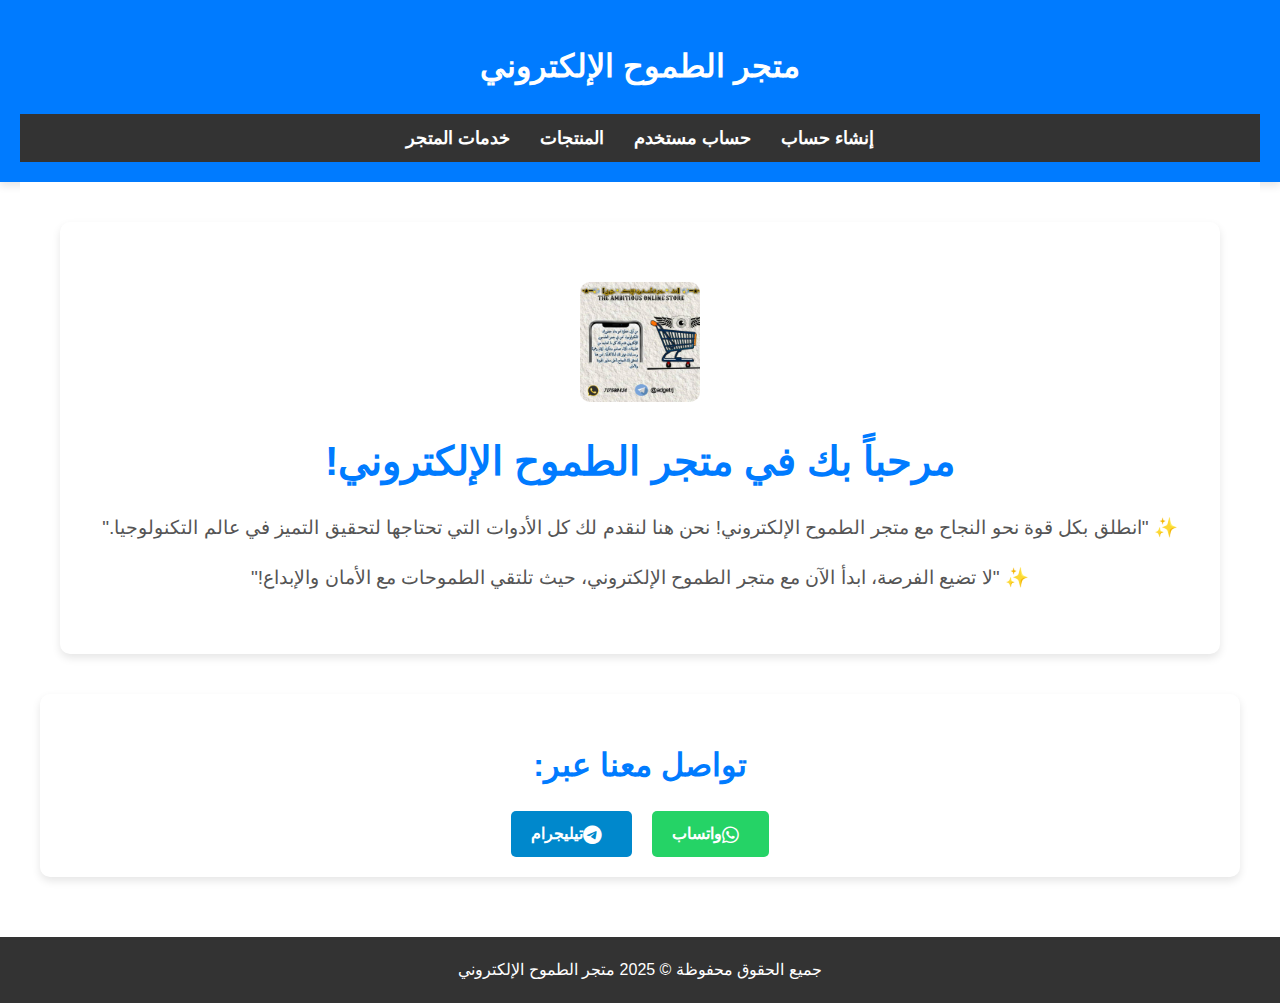
<file: index.html>
<!DOCTYPE html>
<html lang="ar">
<head>
    <meta charset="UTF-8">
    <meta name="viewport" content="width=device-width, initial-scale=1.0">
    <title>متجر الطموح الإلكتروني</title>

    <!-- وسم Open Graph لتحسين مشاركة الرابط -->
    <meta property="og:title" content="متجر الطموح الإلكتروني">
    <meta property="og:description" content="انطلق نحو النجاح مع متجر الطموح الإلكتروني!">
    <meta property="og:image" content="https://czxdsfgvb.github.io/The-ambitious1-/store-banner.jpg">
    <meta property="og:image:type" content="image/jpeg">
    <meta property="og:image:width" content="1200">
    <meta property="og:image:height" content="630">
    <meta property="og:url" content="https://czxdsfgvb.github.io/The-ambitious1-/">
    <meta property="og:type" content="website">

    <!-- علامات Twitter (اختياري) -->
    <meta name="twitter:card" content="summary_large_image">
    <meta name="twitter:title" content="متجر الطموح الإلكتروني">
    <meta name="twitter:description" content="انطلق نحو النجاح مع متجر الطموح الإلكتروني!">
    <meta name="twitter:image" content="https://czxdsfgvb.github.io/The-ambitious1-/store-banner.jpg">

    <!-- إضافة Font Awesome للأيقونات -->
    <link rel="stylesheet" href="https://cdnjs.cloudflare.com/ajax/libs/font-awesome/6.0.0-beta3/css/all.min.css">

    <link rel="stylesheet" href="style.css">
    <style>
        body {
            font-family: Arial, sans-serif;
            line-height: 1.6;
            margin: 0;
            padding: 0;
            background-color: #FFFFFF; /* خلفية بيضاء */
            color: #333;
        }
        header {
            background-color: #007BFF; /* أزرق */
            color: white;
            padding: 20px;
            text-align: center;
            box-shadow: 0 4px 8px rgba(0, 0, 0, 0.1);
        }
        nav {
            background-color: #333;
            padding: 10px;
            text-align: center;
        }
        nav ul {
            list-style: none;
            padding: 0;
            margin: 0;
            display: flex;
            justify-content: center;
        }
        nav ul li {
            margin: 0 15px;
        }
        nav ul li a {
            color: white;
            text-decoration: none;
            font-weight: bold;
            font-size: 1.1rem;
            transition: color 0.3s ease;
        }
        nav ul li a:hover {
            color: #007BFF; /* أزرق */
        }
        main {
            padding: 20px;
            max-width: 1200px;
            margin: 0 auto;
            background-color: #FFFFFF; /* خلفية بيضاء */
        }
        .hero {
            text-align: center;
            padding: 50px 20px;
            background-color: white;
            border-radius: 10px;
            box-shadow: 0 4px 8px rgba(0, 0, 0, 0.1);
            margin-bottom: 40px;
        }
        .hero img {
            max-width: 100%;
            height: auto;
            border-radius: 10px;
            margin-bottom: 20px;
        }
        .hero h1 {
            font-size: 2.5rem;
            color: #007BFF; /* أزرق */
            margin-bottom: 20px;
        }
        .hero p {
            font-size: 1.2rem;
            color: #555;
            margin-bottom: 10px;
        }
        .contact {
            text-align: center;
            padding: 20px;
            background-color: white;
            border-radius: 10px;
            box-shadow: 0 4px 8px rgba(0, 0, 0, 0.1);
        }
        .contact h2 {
            font-size: 2rem;
            color: #007BFF; /* أزرق */
            margin-bottom: 20px;
        }
        .contact .buttons {
            display: flex;
            justify-content: center;
            gap: 20px;
        }
        .contact .buttons a {
            display: inline-flex;
            align-items: center;
            padding: 10px 20px;
            border-radius: 5px;
            text-decoration: none;
            font-weight: bold;
            color: white;
            transition: background-color 0.3s ease;
        }
        .contact .buttons a.whatsapp {
            background-color: #25D366; /* لون الواتساب */
        }
        .contact .buttons a.whatsapp:hover {
            background-color: #128C7E; /* لون الواتساب داكن */
        }
        .contact .buttons a.telegram {
            background-color: #0088CC; /* لون التليجرام */
        }
        .contact .buttons a.telegram:hover {
            background-color: #005580; /* لون التليجرام داكن */
        }
        .contact .buttons a i {
            margin-right: 10px;
            font-size: 1.2rem;
        }
        footer {
            background-color: #333;
            color: white;
            text-align: center;
            padding: 20px;
            margin-top: 40px;
        }
        footer p {
            margin: 0;
            font-size: 1rem;
        }
    </style>
</head>
<body dir="rtl">

    <header>
        <h1>متجر الطموح الإلكتروني</h1>
        <nav>
            <ul>
                <li><a href="register.html">إنشاء حساب</a></li>
                <li><a href="login.html">حساب مستخدم</a></li>
                <li><a href="products.html">المنتجات</a></li>
                <li><a href="services.html">خدمات المتجر</a></li>
            </ul>
        </nav>
    </header>

    <main>
        <section class="hero">
            <img src="store-banner.jpg" alt="متجر الطموح الإلكتروني">
            <h1>مرحباً بك في متجر الطموح الإلكتروني!</h1>
            <p>✨ "انطلق بكل قوة نحو النجاح مع متجر الطموح الإلكتروني! نحن هنا لنقدم لك كل الأدوات التي تحتاجها لتحقيق التميز في عالم التكنولوجيا."</p>
            <p>✨ "لا تضيع الفرصة، ابدأ الآن مع متجر الطموح الإلكتروني، حيث تلتقي الطموحات مع الأمان والإبداع!"</p>
        </section>

        <section class="contact">
            <h2>تواصل معنا عبر:</h2>
            <div class="buttons">
                <a href="https://wa.me/717580434" class="whatsapp">
                    <i class="fab fa-whatsapp"></i> واتساب
                </a>
                <a href="https://t.me/adgetrj" class="telegram">
                    <i class="fab fa-telegram"></i> تيليجرام
                </a>
            </div>
        </section>
    </main>

    <footer>
        <p>جميع الحقوق محفوظة &copy; 2025 متجر الطموح الإلكتروني</p>
    </footer>

</body>
      </html>
</file>
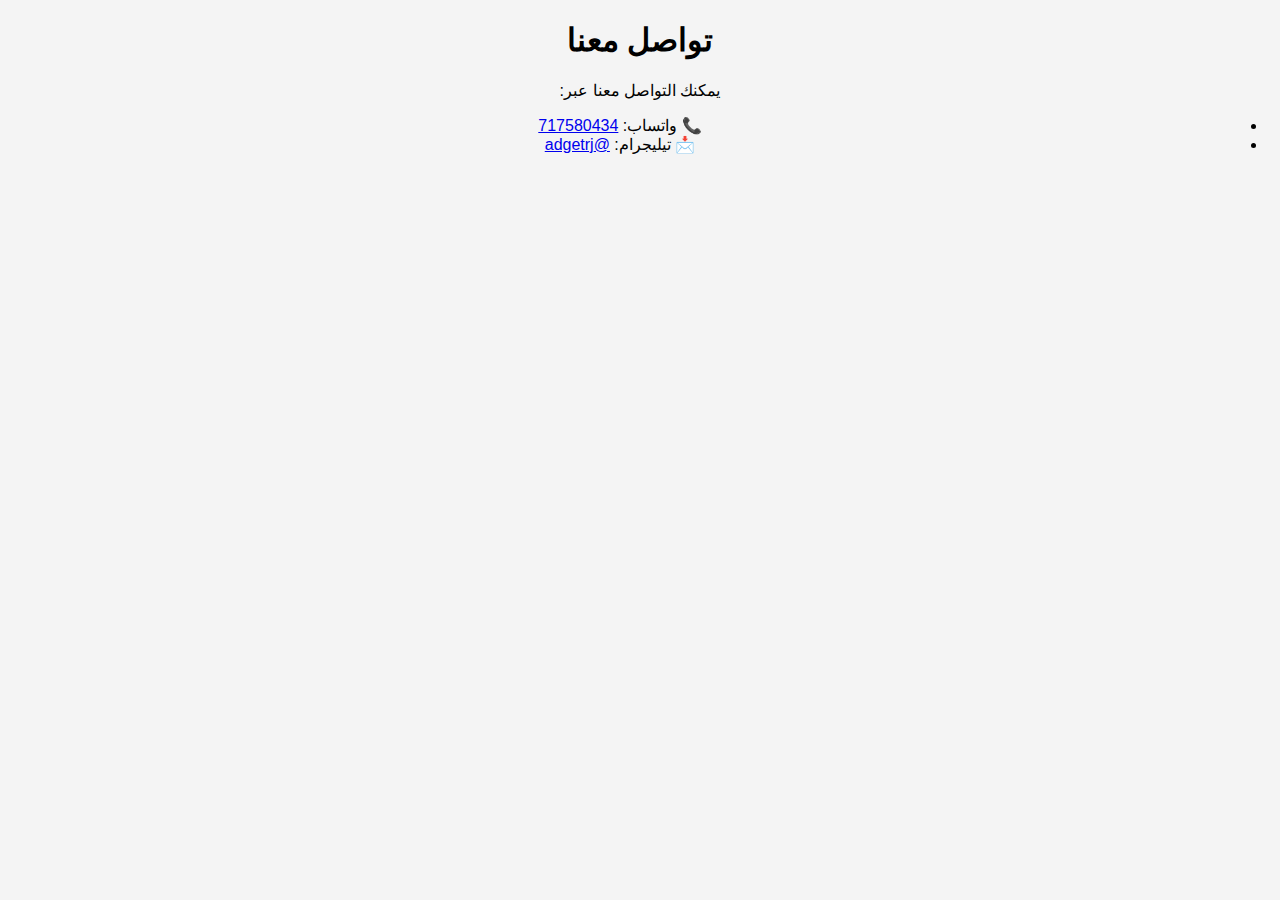
<file: contact.html>
<!DOCTYPE html>
<html lang="ar">
<head>
    <meta charset="UTF-8">
    <meta name="viewport" content="width=device-width, initial-scale=1.0">
    <title>تواصل معنا - متجر الطموح الإلكتروني</title>
    <link rel="stylesheet" href="style.css">
</head>
<body>
    <h1>تواصل معنا</h1>
    <p>يمكنك التواصل معنا عبر:</p>
    
    <ul>
        <li>📞 واتساب: <a href="https://wa.me/717580434">717580434</a></li>
        <li>📩 تيليجرام: <a href="https://t.me/adgetrj">@adgetrj</a></li>
    </ul>
</body>
                                                                   </html>
</file>
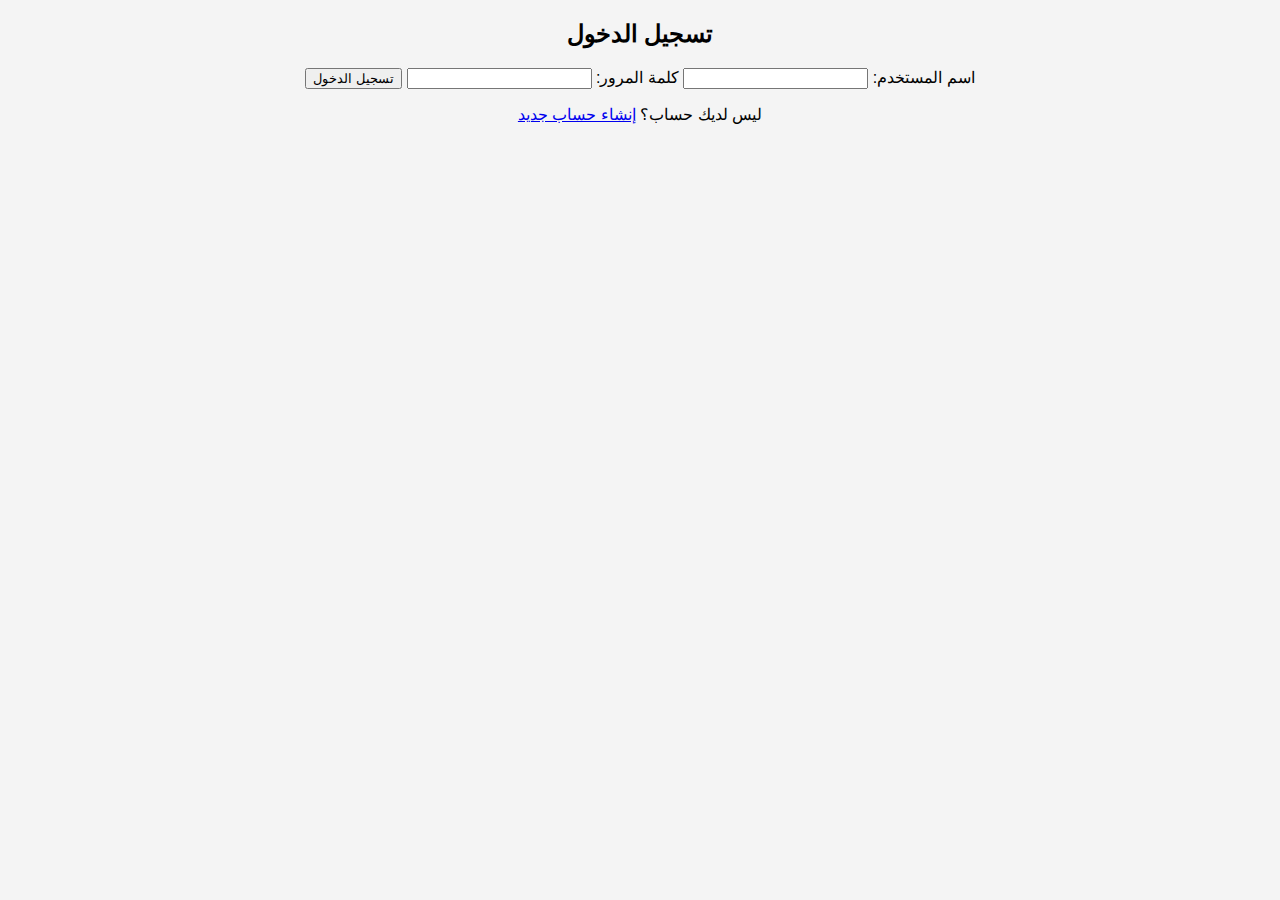
<file: login.html>
<!DOCTYPE html>
<html lang="ar">
<head>
    <meta charset="UTF-8">
    <meta name="viewport" content="width=device-width, initial-scale=1.0">
    <title>تسجيل الدخول</title>
    <link rel="stylesheet" href="style.css">
</head>
<body>
    <div class="container">
        <h2>تسجيل الدخول</h2>
        <form id="loginForm">
            <label for="username">اسم المستخدم:</label>
            <input type="text" id="username" required>

            <label for="password">كلمة المرور:</label>
            <input type="password" id="password" required>

            <button type="submit">تسجيل الدخول</button>
        </form>
        <p>ليس لديك حساب؟ <a href="register.html">إنشاء حساب جديد</a></p>
    </div>

    <script src="script.js"></script>
</body>
</html>
</file>
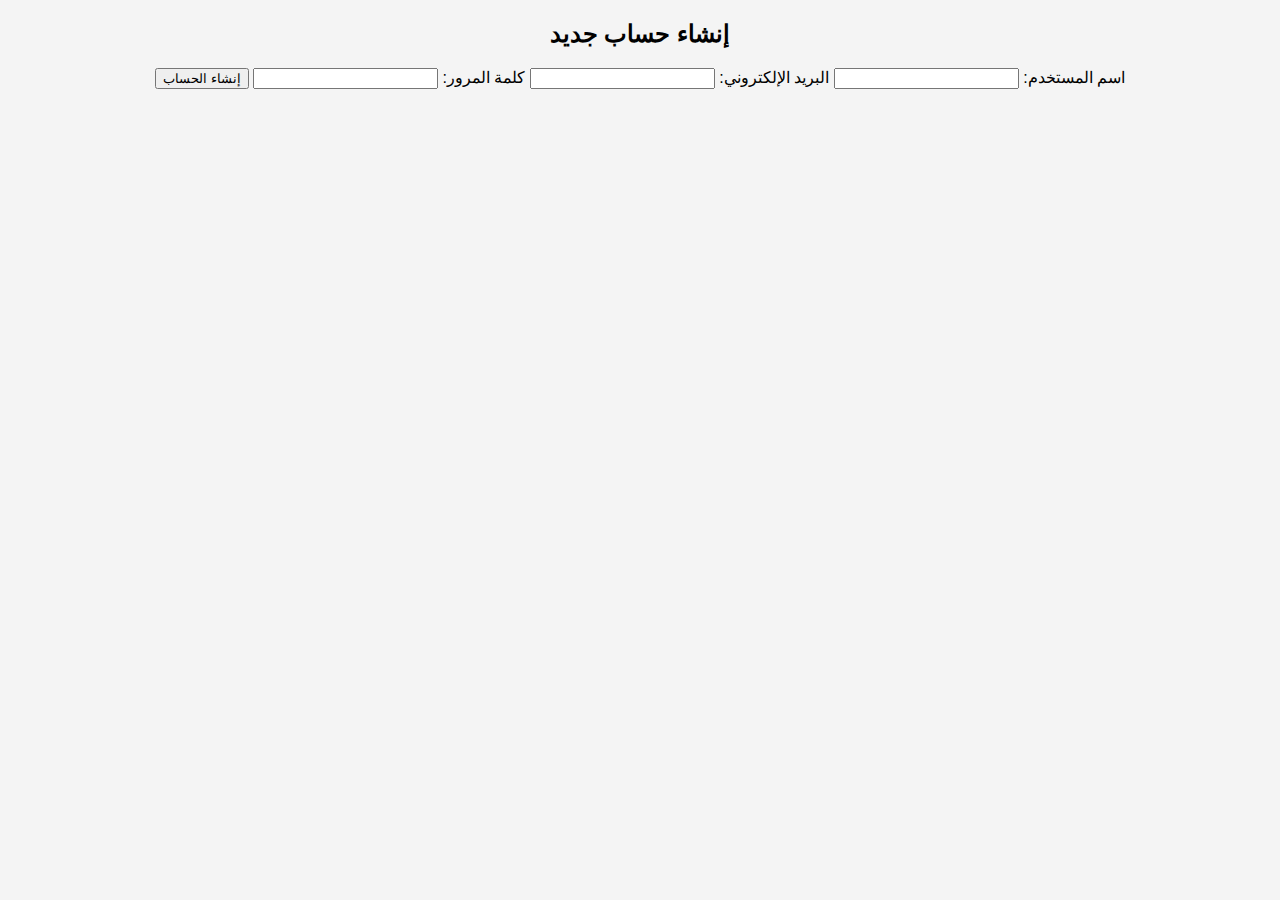
<file: register.html>
<!DOCTYPE html>
<html lang="ar">
<head>
    <meta charset="UTF-8">
    <meta name="viewport" content="width=device-width, initial-scale=1.0">
    <title>إنشاء حساب جديد</title>
    <link rel="stylesheet" href="style.css">
</head>
<body>
    <div class="container">
        <h2>إنشاء حساب جديد</h2>
        <form id="registerForm">
            <label for="username">اسم المستخدم:</label>
            <input type="text" id="username" required>

            <label for="email">البريد الإلكتروني:</label>
            <input type="email" id="email" required>

            <label for="password">كلمة المرور:</label>
            <input type="password" id="password" required>

            <button type="submit">إنشاء الحساب</button>
        </form>
    </div>

    <script src="script.js"></script>
</body>
</html>
</file>
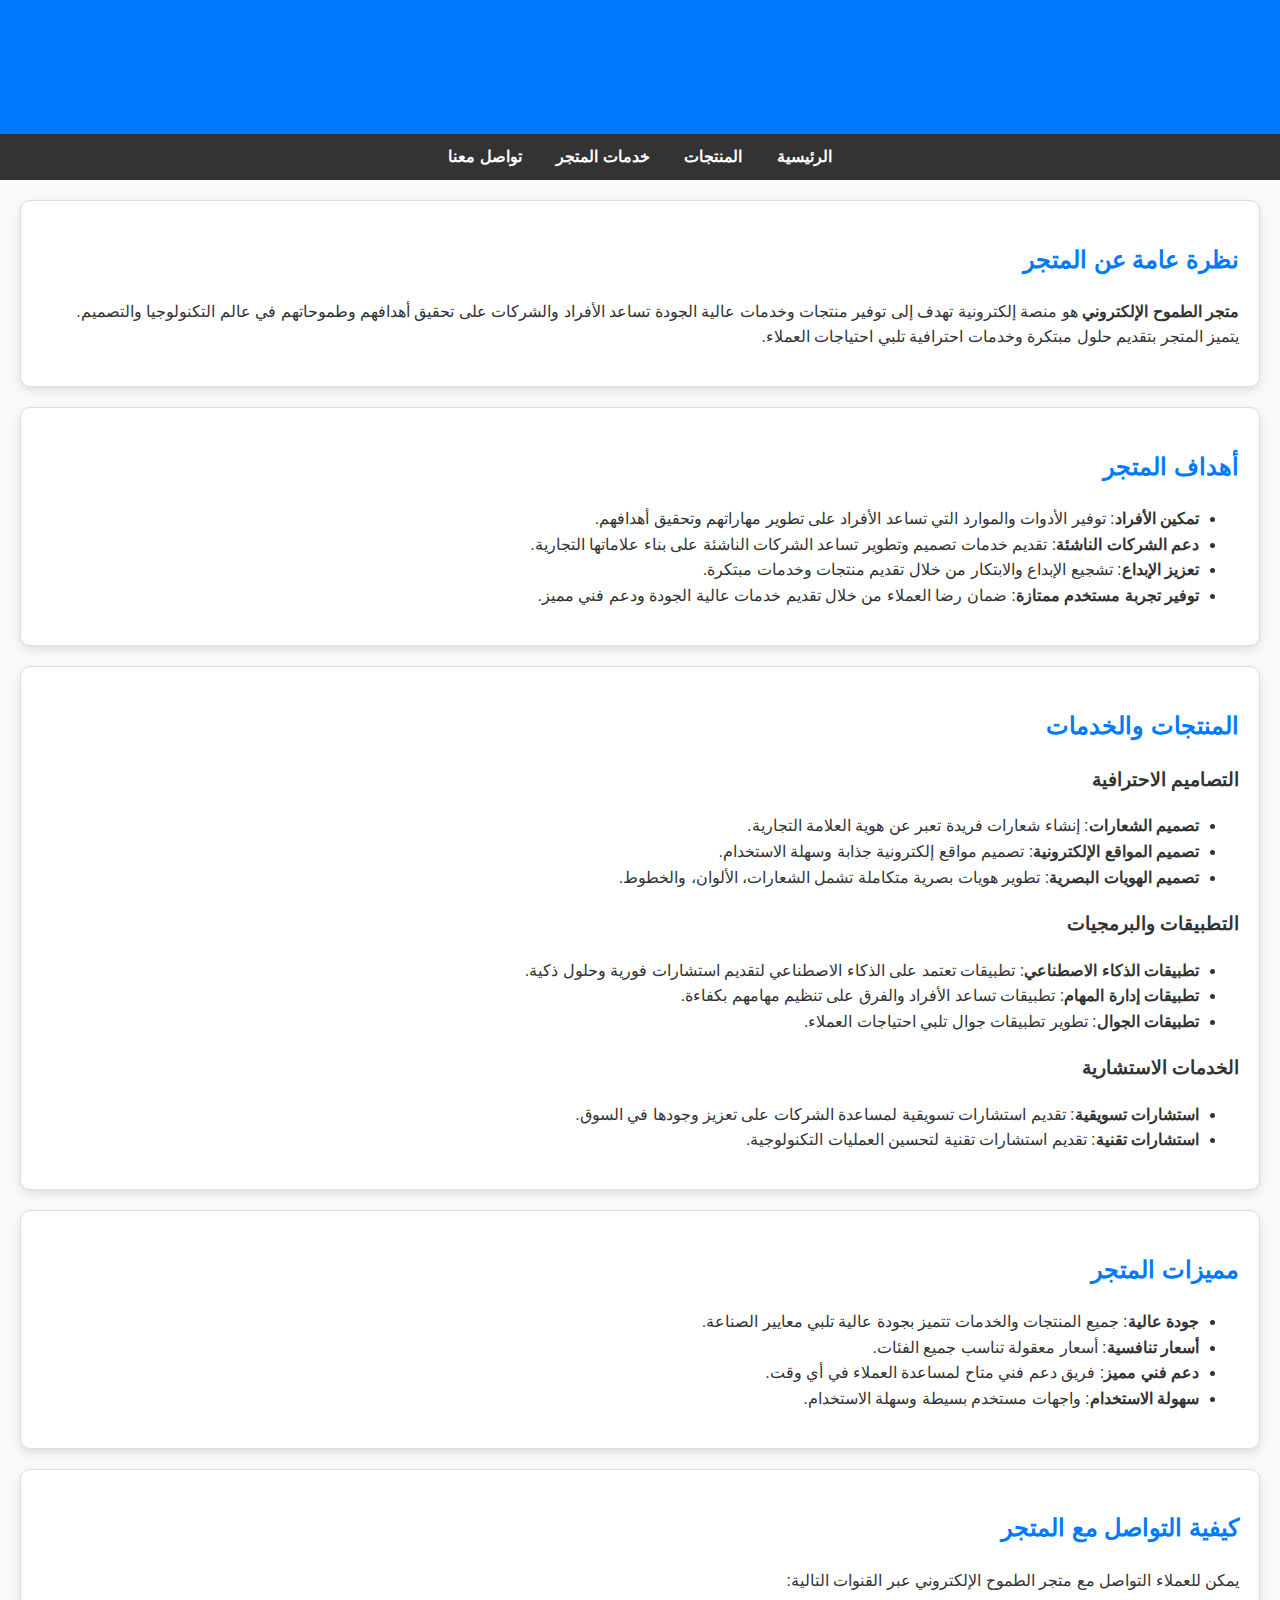
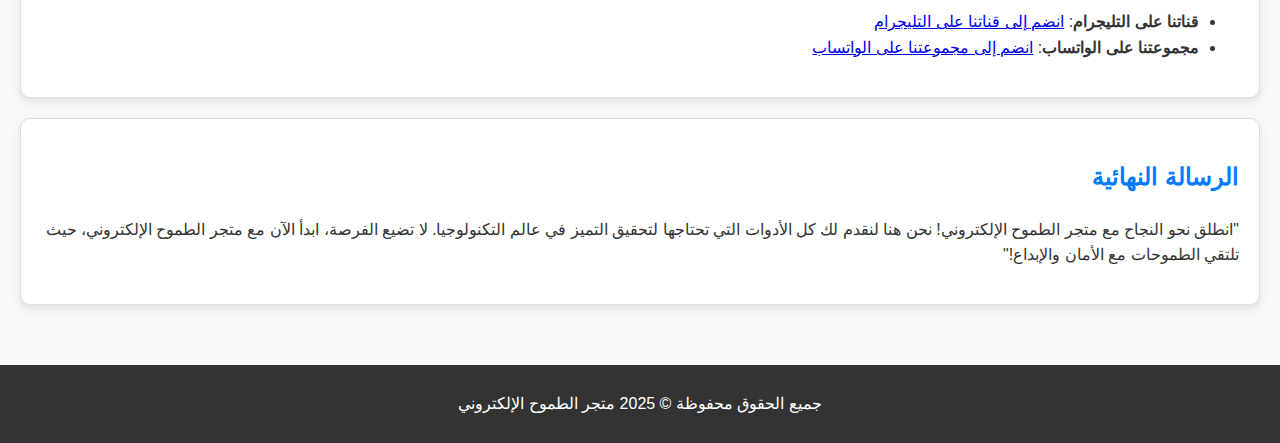
<file: services.html>
<!DOCTYPE html>
<html lang="ar" dir="rtl">
<head>
    <meta charset="UTF-8">
    <meta name="viewport" content="width=device-width, initial-scale=1.0">
    <title>خدمات المتجر - متجر الطموح الإلكتروني</title>
    <style>
        body {
            font-family: Arial, sans-serif;
            line-height: 1.6;
            margin: 0;
            padding: 0;
            background-color: #f9f9f9;
            color: #333;
        }
        header {
            background-color: #007BFF;
            color: white;
            padding: 20px;
            text-align: center;
        }
        nav {
            background-color: #333;
            padding: 10px;
            text-align: center;
        }
        nav a {
            color: white;
            margin: 0 15px;
            text-decoration: none;
            font-weight: bold;
        }
        nav a:hover {
            text-decoration: underline;
        }
        main {
            padding: 20px;
        }
        h1, h2 {
            color: #007BFF;
        }
        .section {
            background-color: white;
            border: 1px solid #ddd;
            border-radius: 10px;
            padding: 20px;
            margin-bottom: 20px;
            box-shadow: 0 4px 8px rgba(0, 0, 0, 0.1);
        }
        .section img {
            max-width: 100%;
            height: auto;
            border-radius: 10px;
        }
        footer {
            background-color: #333;
            color: white;
            text-align: center;
            padding: 10px;
            margin-top: 20px;
        }
    </style>
</head>
<body>

    <header>
        <h1>خدمات المتجر - متجر الطموح الإلكتروني</h1>
    </header>

    <nav>
        <a href="index.html">الرئيسية</a>
        <a href="products.html">المنتجات</a>
        <a href="services.html">خدمات المتجر</a>
        <a href="contact.html">تواصل معنا</a>
    </nav>

    <main>
        <section class="section">
            <h2>نظرة عامة عن المتجر</h2>
            <p><strong>متجر الطموح الإلكتروني</strong> هو منصة إلكترونية تهدف إلى توفير منتجات وخدمات عالية الجودة تساعد الأفراد والشركات على تحقيق أهدافهم وطموحاتهم في عالم التكنولوجيا والتصميم. يتميز المتجر بتقديم حلول مبتكرة وخدمات احترافية تلبي احتياجات العملاء.</p>
        </section>

        <section class="section">
            <h2>أهداف المتجر</h2>
            <ul>
                <li><strong>تمكين الأفراد</strong>: توفير الأدوات والموارد التي تساعد الأفراد على تطوير مهاراتهم وتحقيق أهدافهم.</li>
                <li><strong>دعم الشركات الناشئة</strong>: تقديم خدمات تصميم وتطوير تساعد الشركات الناشئة على بناء علاماتها التجارية.</li>
                <li><strong>تعزيز الإبداع</strong>: تشجيع الإبداع والابتكار من خلال تقديم منتجات وخدمات مبتكرة.</li>
                <li><strong>توفير تجربة مستخدم ممتازة</strong>: ضمان رضا العملاء من خلال تقديم خدمات عالية الجودة ودعم فني مميز.</li>
            </ul>
        </section>

        <section class="section">
            <h2>المنتجات والخدمات</h2>
            <h3>التصاميم الاحترافية</h3>
            <ul>
                <li><strong>تصميم الشعارات</strong>: إنشاء شعارات فريدة تعبر عن هوية العلامة التجارية.</li>
                <li><strong>تصميم المواقع الإلكترونية</strong>: تصميم مواقع إلكترونية جذابة وسهلة الاستخدام.</li>
                <li><strong>تصميم الهويات البصرية</strong>: تطوير هويات بصرية متكاملة تشمل الشعارات، الألوان، والخطوط.</li>
            </ul>
            <h3>التطبيقات والبرمجيات</h3>
            <ul>
                <li><strong>تطبيقات الذكاء الاصطناعي</strong>: تطبيقات تعتمد على الذكاء الاصطناعي لتقديم استشارات فورية وحلول ذكية.</li>
                <li><strong>تطبيقات إدارة المهام</strong>: تطبيقات تساعد الأفراد والفرق على تنظيم مهامهم بكفاءة.</li>
                <li><strong>تطبيقات الجوال</strong>: تطوير تطبيقات جوال تلبي احتياجات العملاء.</li>
            </ul>
            <h3>الخدمات الاستشارية</h3>
            <ul>
                <li><strong>استشارات تسويقية</strong>: تقديم استشارات تسويقية لمساعدة الشركات على تعزيز وجودها في السوق.</li>
                <li><strong>استشارات تقنية</strong>: تقديم استشارات تقنية لتحسين العمليات التكنولوجية.</li>
            </ul>
        </section>

        <section class="section">
            <h2>مميزات المتجر</h2>
            <ul>
                <li><strong>جودة عالية</strong>: جميع المنتجات والخدمات تتميز بجودة عالية تلبي معايير الصناعة.</li>
                <li><strong>أسعار تنافسية</strong>: أسعار معقولة تناسب جميع الفئات.</li>
                <li><strong>دعم فني مميز</strong>: فريق دعم فني متاح لمساعدة العملاء في أي وقت.</li>
                <li><strong>سهولة الاستخدام</strong>: واجهات مستخدم بسيطة وسهلة الاستخدام.</li>
            </ul>
        </section>

        <section class="section">
            <h2>كيفية التواصل مع المتجر</h2>
            <p>يمكن للعملاء التواصل مع متجر الطموح الإلكتروني عبر القنوات التالية:</p>
            <ul>
                <li><strong>قناتنا على التليجرام</strong>: <a href="https://t.me/dh_7vhf6gh" target="_blank">انضم إلى قناتنا على التليجرام</a></li>
                <li><strong>مجموعتنا على الواتساب</strong>: <a href="https://chat.whatsapp.com/LuKgl9vV5IM6T64j4GAOyE" target="_blank">انضم إلى مجموعتنا على الواتساب</a></li>
            </ul>
        </section>

        <section class="section">
            <h2>الرسالة النهائية</h2>
            <p>"انطلق نحو النجاح مع متجر الطموح الإلكتروني! نحن هنا لنقدم لك كل الأدوات التي تحتاجها لتحقيق التميز في عالم التكنولوجيا. لا تضيع الفرصة، ابدأ الآن مع متجر الطموح الإلكتروني، حيث تلتقي الطموحات مع الأمان والإبداع!"</p>
        </section>
    </main>

    <footer>
        <p>جميع الحقوق محفوظة &copy; 2025 متجر الطموح الإلكتروني</p>
    </footer>

</body>
          </html>
</file>
<file: style.css>
/* تنسيق عام للصفحة */
body {
    font-family: 'Arial', sans-serif;
    margin: 0;
    padding: 0;
    background-color: #f4f4f4;
    text-align: center;
    direction: rtl;
}

/* تنسيق الهيدر والشريط العلوي */
header {
    background-color: #222;
    color: white;
    padding: 15px 0;
}

nav ul {
    list-style: none;
    padding: 0;
}

nav ul li {
    display: inline;
    margin: 0 15px;
}

nav ul li a {
    color: white;
    text-decoration: none;
    font-weight: bold;
}

/* تنسيق الصفحة الرئيسية */
.hero {
    background: white;
    padding: 20px;
    margin: 20px;
    border-radius: 10px;
    box-shadow: 0 0 10px rgba(0, 0, 0, 0.1);
}

.hero img {
    max-width: 100%;
    width: 120px; /* حجم الصورة */
    height: auto;
    display: block;
    margin: 10px auto;
    border-radius: 10px;
}

/* تنسيق أقسام المنتجات */
.products {
    display: flex;
    flex-wrap: wrap;
    justify-content: center;
    gap: 20px;
    padding: 20px;
}

.product-card {
    background: white;
    padding: 15px;
    border-radius: 8px;
    box-shadow: 0 0 10px rgba(0, 0, 0, 0.1);
    width: 250px;
    text-align: center;
}

.product-card img {
    width: 100%;
    height: auto;
    border-radius: 8px;
}

/* زر التحميل */
.download-btn {
    display: inline-block;
    background-color: #28a745;
    color: white;
    padding: 10px 15px;
    text-decoration: none;
    font-weight: bold;
    border-radius: 5px;
    margin-top: 10px;
}

.download-btn:hover {
    background-color: #218838;
}

/* تنسيق الفوتر */
footer {
    background-color: #222;
    color: white;
    padding: 10px 0;
    margin-top: 20px;
  }
</file>
